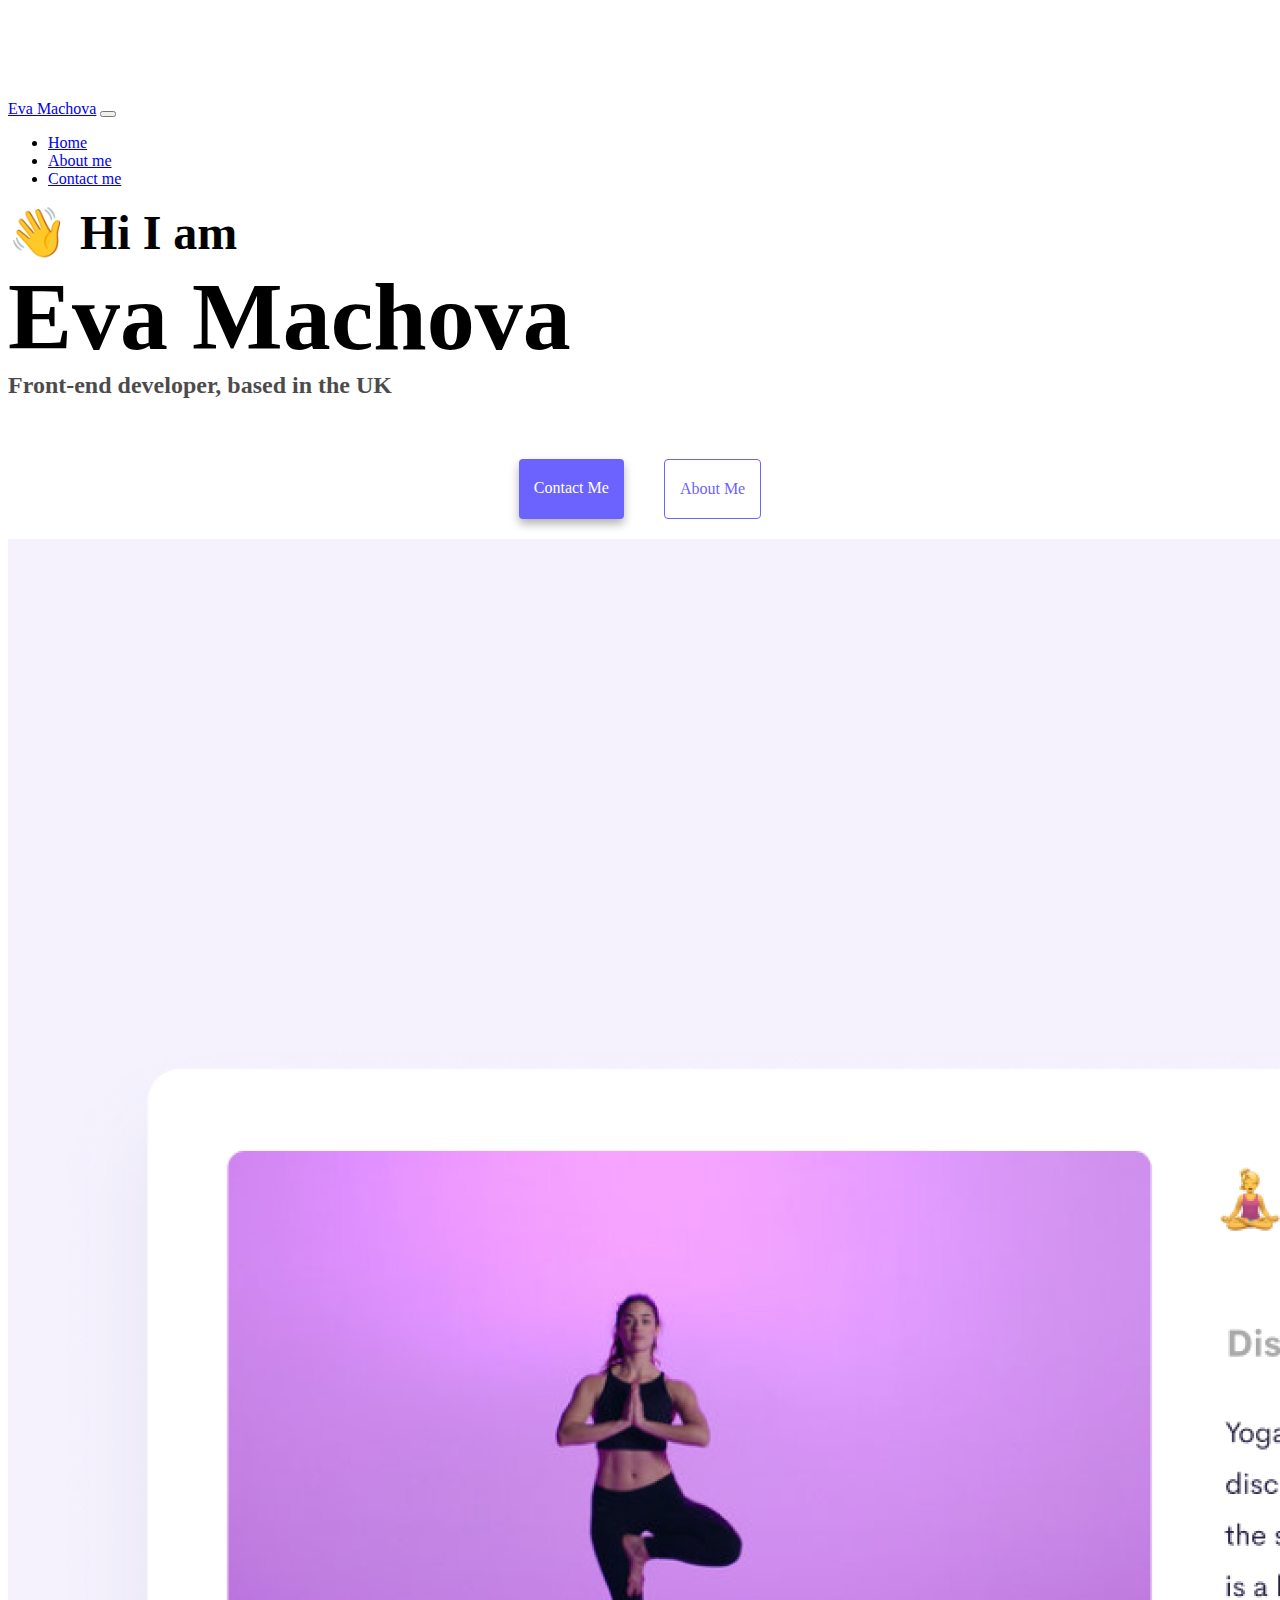
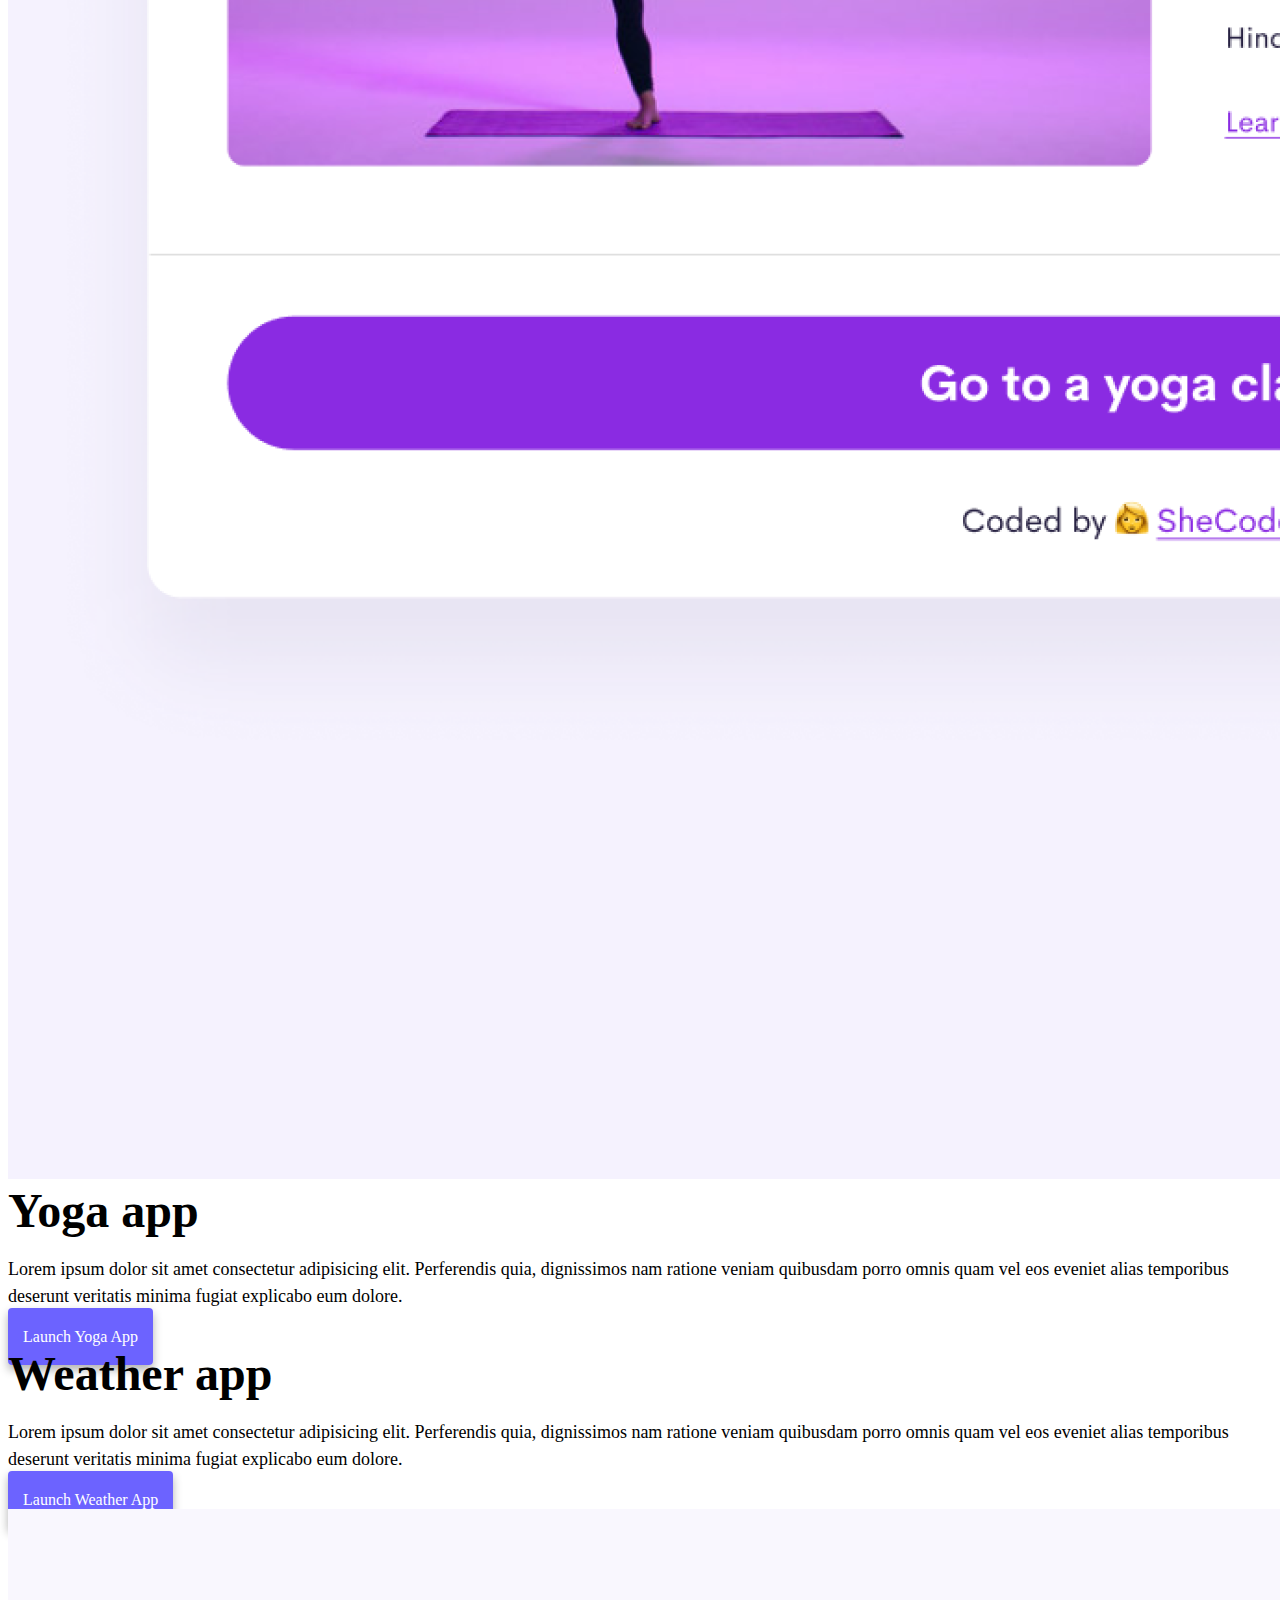
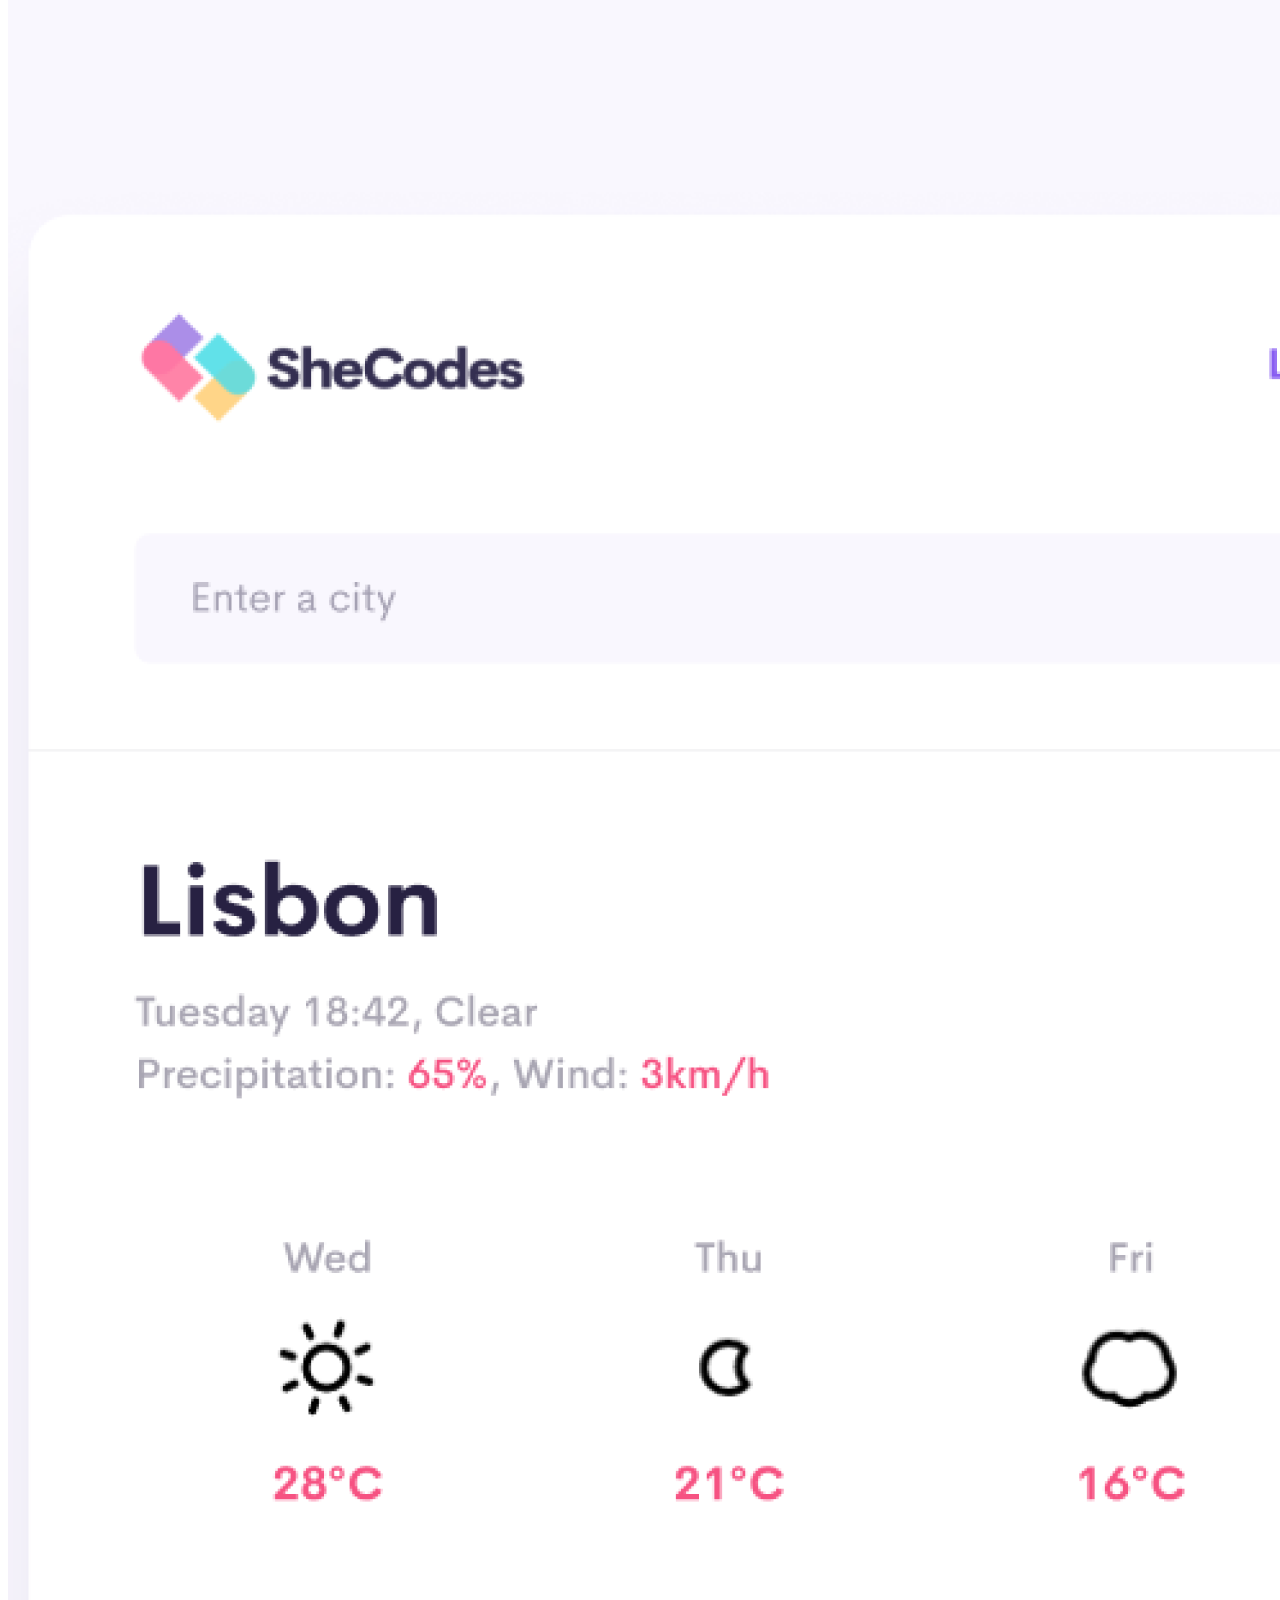
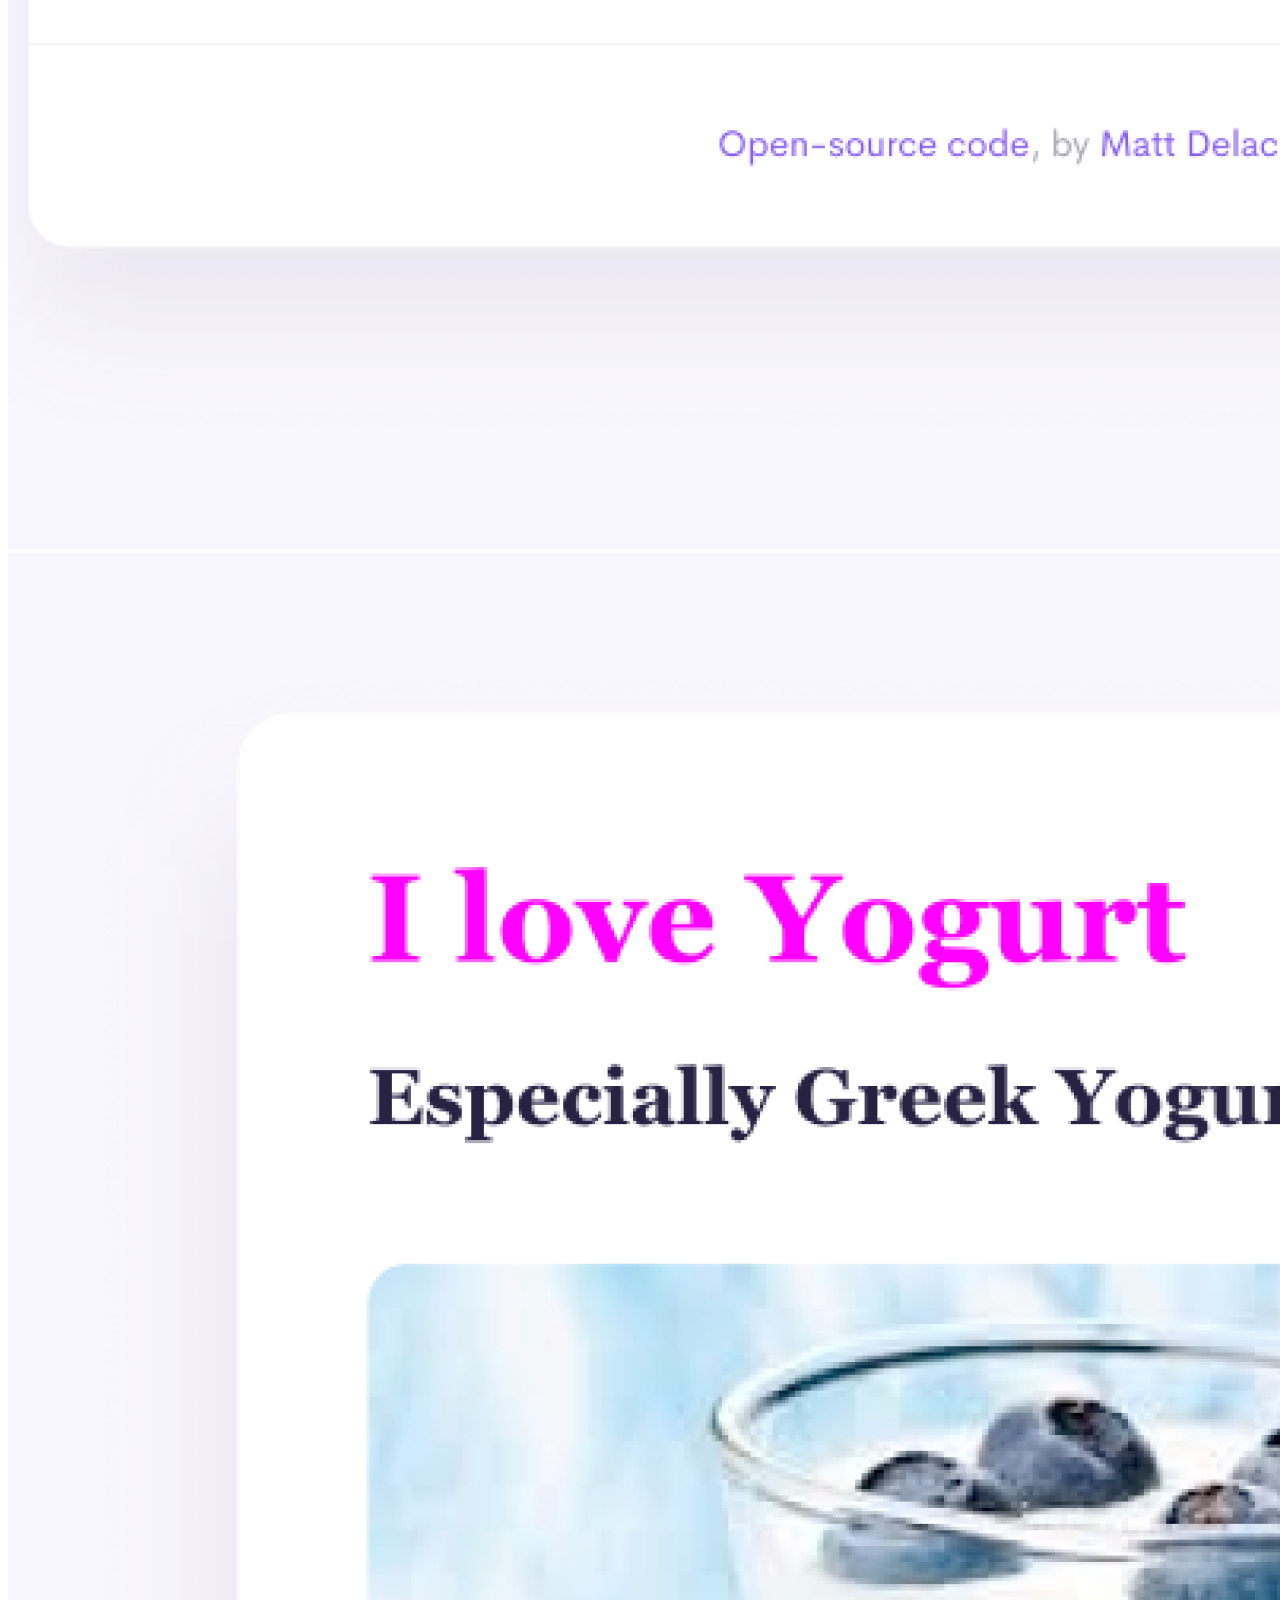
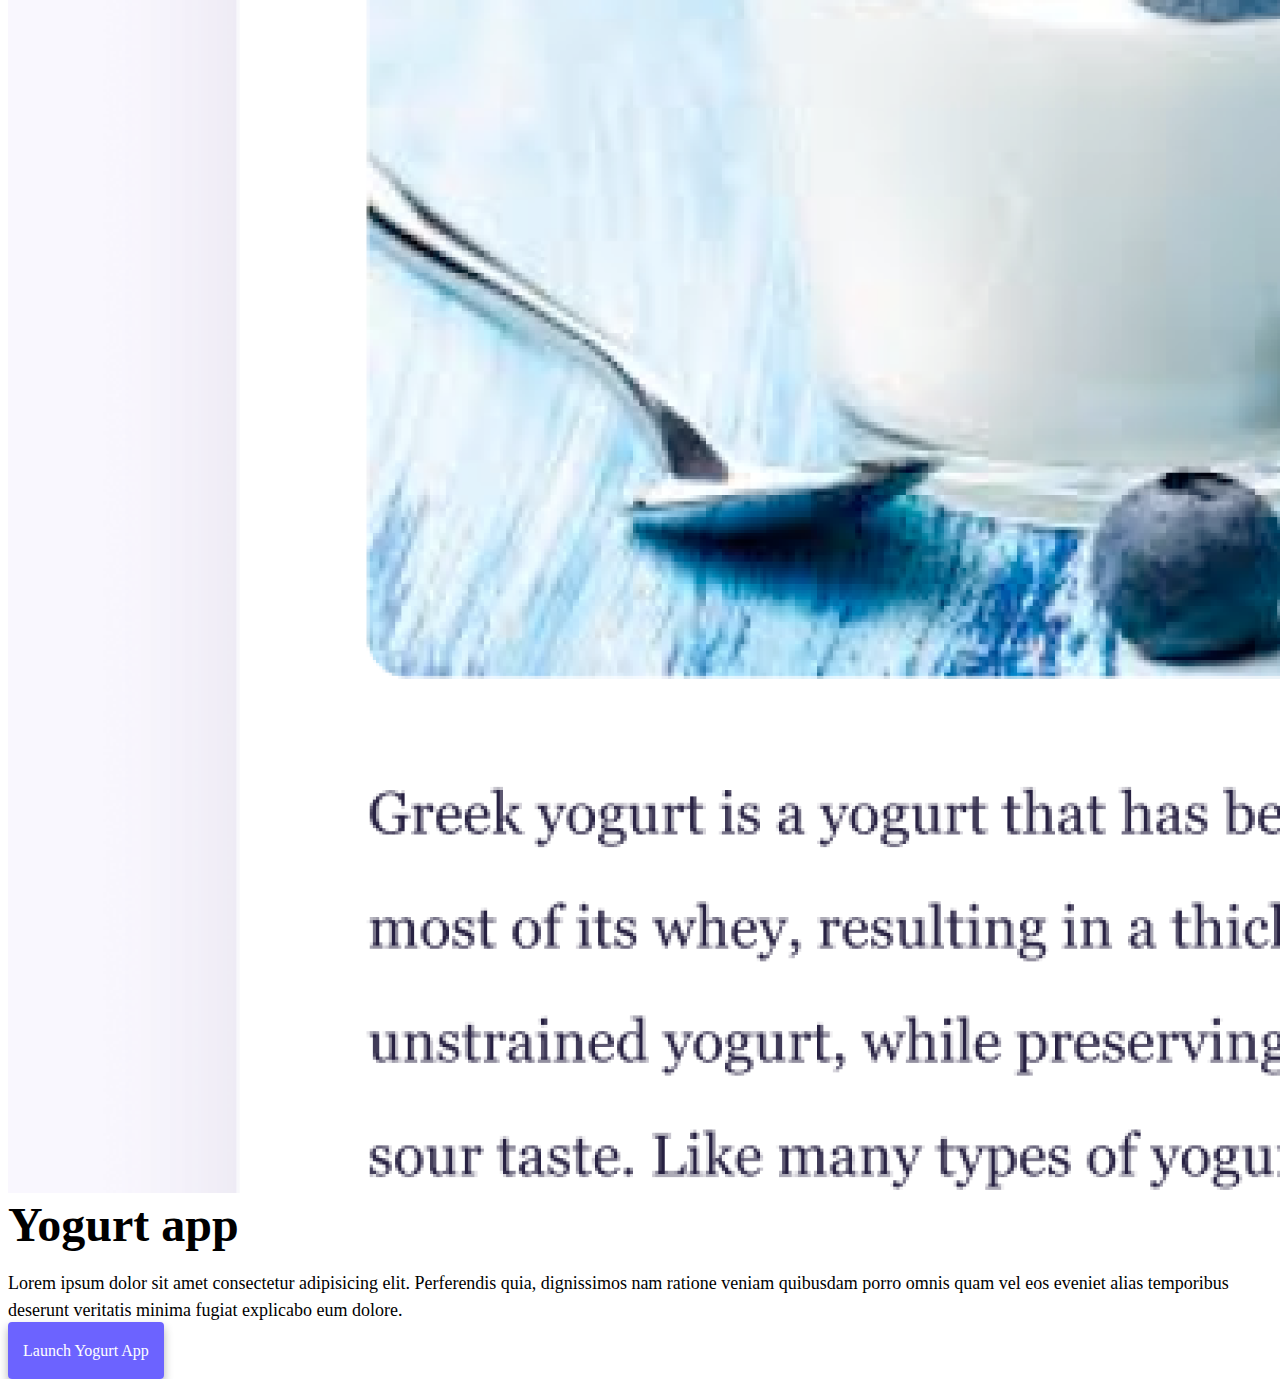
<file: index.html>
<!DOCTYPE html>
<html lang="en">
  <head>
    <meta charset="UTF-8" />
    <meta http-equiv="X-UA-Compatible" content="IE=edge" />
    <meta name="viewport" content="width=device-width, initial-scale=1.0" />
    <meta
      name="description"
      content="Eva Machova is a front-end developer based in the UK, check out her projects and contact her for job inquiries"
    />
    <title>Front-end Developer - Eva Machova</title>
    <link
      href="https://cdn.jsdelivr.net/npm/bootstrap@5.0.0-beta2/dist/css/bootstrap.min.css"
      rel="stylesheet"
      integrity="sha384-BmbxuPwQa2lc/FVzBcNJ7UAyJxM6wuqIj61tLrc4wSX0szH/Ev+nYRRuWlolflfl"
      crossorigin="anonymous"
    />
    <script
      src="https://cdn.jsdelivr.net/npm/bootstrap@5.0.0-beta2/dist/js/bootstrap.bundle.min.js"
      integrity="sha384-b5kHyXgcpbZJO/tY9Ul7kGkf1S0CWuKcCD38l8YkeH8z8QjE0GmW1gYU5S9FOnJ0"
      crossorigin="anonymous"
    ></script>
    <link rel="stylesheet" href="style.css" />
  </head>
  <body>
    <nav class="navbar navbar-expand-lg navbar-light bg-light fixed-top">
      <div class="container">
        <a class="navbar-brand" href="index.html">Eva Machova</a>
        <button
          class="navbar-toggler"
          type="button"
          data-bs-toggle="collapse"
          data-bs-target="#navbarNav"
          aria-controls="navbarNav"
          aria-expanded="false"
          aria-label="Toggle navigation"
        >
          <span class="navbar-toggler-icon"></span>
        </button>
        <div class="collapse navbar-collapse" id="navbarNav">
          <ul class="navbar-nav">
            <li class="nav-item">
              <a class="nav-link active" aria-current="page" href="index.html"
                >Home</a
              >
            </li>
            <li class="nav-item">
              <a class="nav-link" href="about.html">About me</a>
            </li>
            <li class="nav-item">
              <a class="nav-link" href="about.html#contact">Contact me</a>
            </li>
          </ul>
        </div>
      </div>
    </nav>
    <h2 class="text-center">👋 Hi I am</h2>
    <h1 class="text-center">Eva Machova</h1>
    <h3 class="text-center">Front-end developer, based in the UK</h3>
    <div class="navigation-links mb-5">
      <a
        href="/about.html#contact"
        class="primary-link"
        title="Contact Eva Machova"
        >Contact me</a
      >
      <a href="/about.html" class="secondary-link" title="About Eva Machova"
        >About me</a
      >
    </div>
    <div class="container">
      <div class="row">
        <div class="col-sm-6">
          <img
            src="/images/yoga.png"
            alt="Yoga project "
            class="img-fluid rounded d-none d-sm-block"
          />
        </div>
        <div class="col-sm-6">
          <h2 class="mb-3">Yoga app</h2>
          <p>
            Lorem ipsum dolor sit amet consectetur adipisicing elit. Perferendis
            quia, dignissimos nam ratione veniam quibusdam porro omnis quam vel
            eos eveniet alias temporibus deserunt veritatis minima fugiat
            explicabo eum dolore.
          </p>
          <div class="mt-5">
            <a href="#" class="primary-link project-link" title="Yoga project"
              >Launch Yoga App</a
            >
          </div>
        </div>
      </div>
      <div class="row mt-5">
        <div class="col-sm-6">
          <h2 class="mb-3">Weather app</h2>
          <p>
            Lorem ipsum dolor sit amet consectetur adipisicing elit. Perferendis
            quia, dignissimos nam ratione veniam quibusdam porro omnis quam vel
            eos eveniet alias temporibus deserunt veritatis minima fugiat
            explicabo eum dolore.
          </p>
          <div class="mt-5">
            <a
              href="#"
              class="primary-link project-link"
              title="Weather project"
              >Launch Weather App</a
            >
          </div>
        </div>
        <div class="col-sm-6">
          <img
            src="/images/weather.png"
            class="img-fluid rounded d-none d-sm-block"
            alt="Weather project"
          />
        </div>
      </div>
      <div class="row mt-5">
        <div class="col-sm-6">
          <img
            src="/images/yogurt.png"
            class="img-fluid rounded d-none d-sm-block"
            alt="Yogurt project"
          />
        </div>
        <div class="col-sm-6">
          <h2 class="mb-3">Yogurt app</h2>
          <p>
            Lorem ipsum dolor sit amet consectetur adipisicing elit. Perferendis
            quia, dignissimos nam ratione veniam quibusdam porro omnis quam vel
            eos eveniet alias temporibus deserunt veritatis minima fugiat
            explicabo eum dolore.
          </p>
          <div class="mt-5">
            <a
              href="#"
              class="primary-link project-link"
              title="Weather project"
              >Launch Yogurt App</a
            >
          </div>
        </div>
      </div>
    </div>
  </body>
</html>
</file>
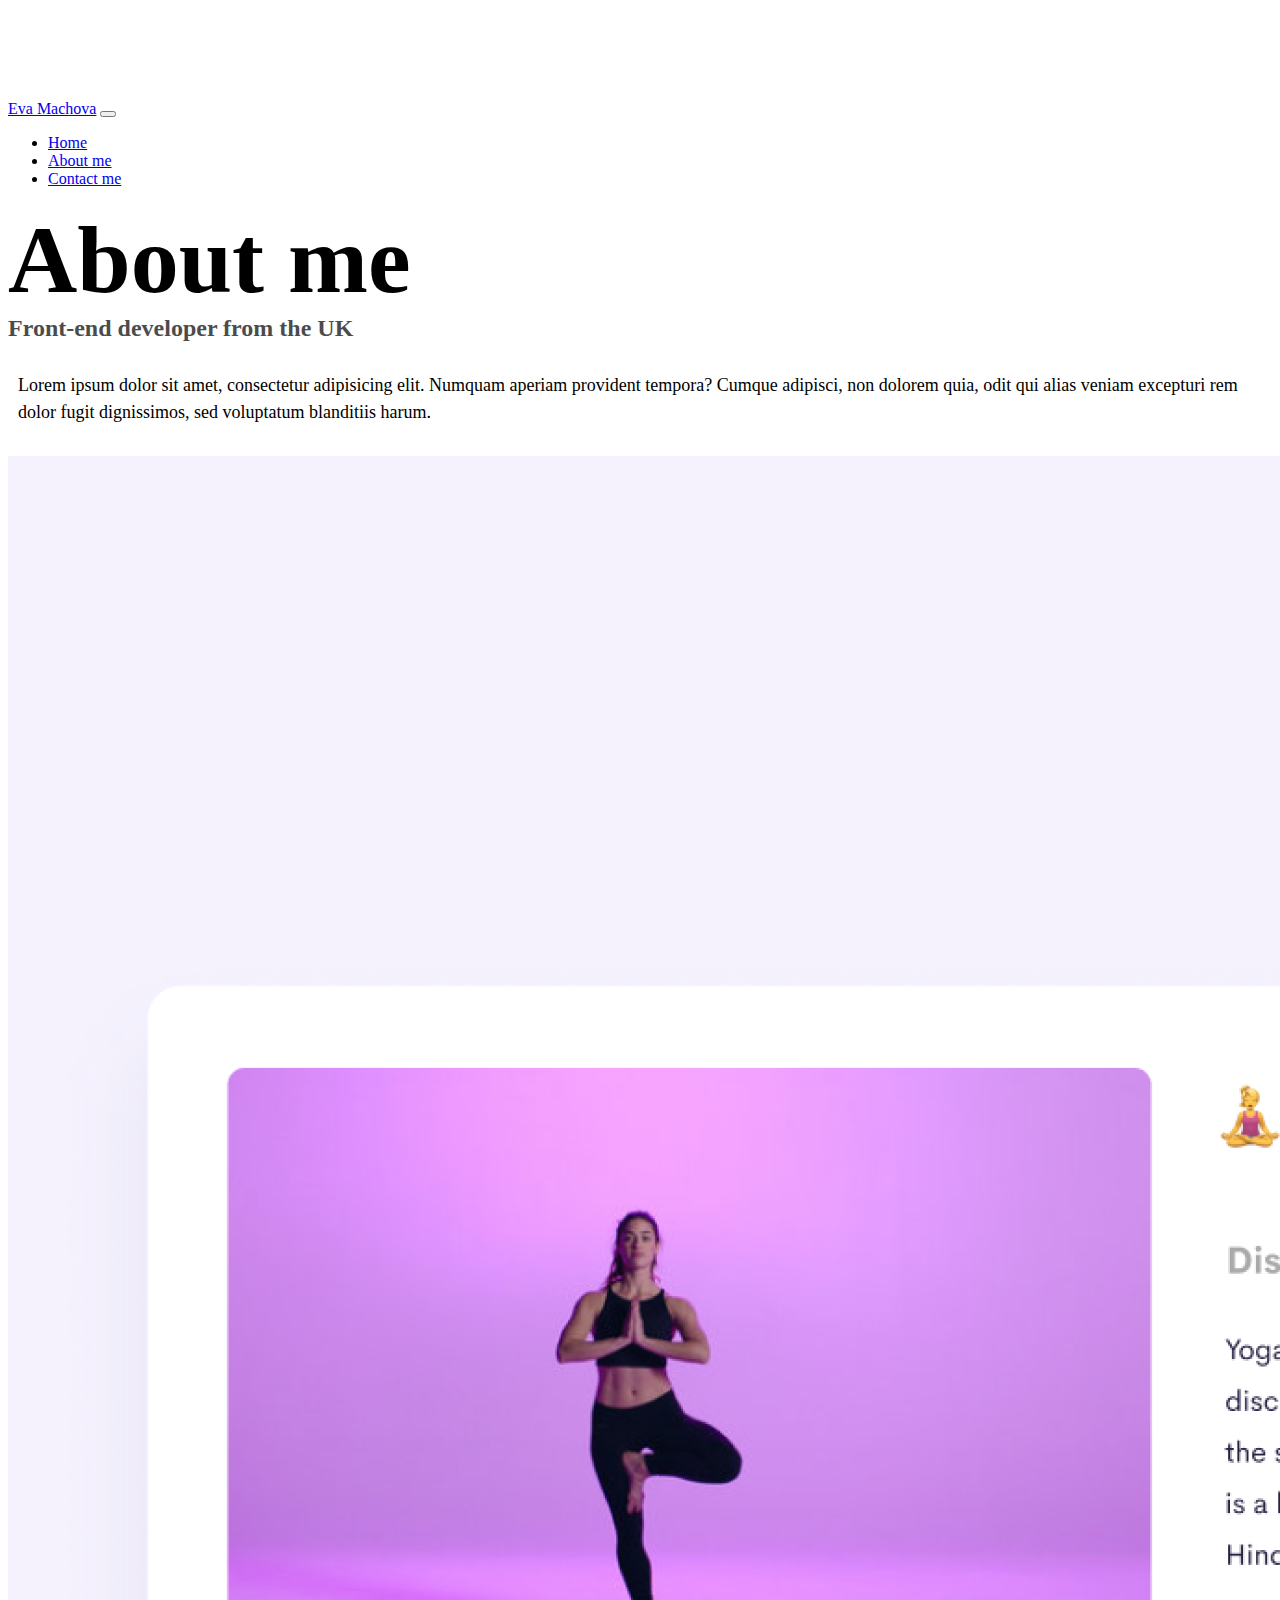
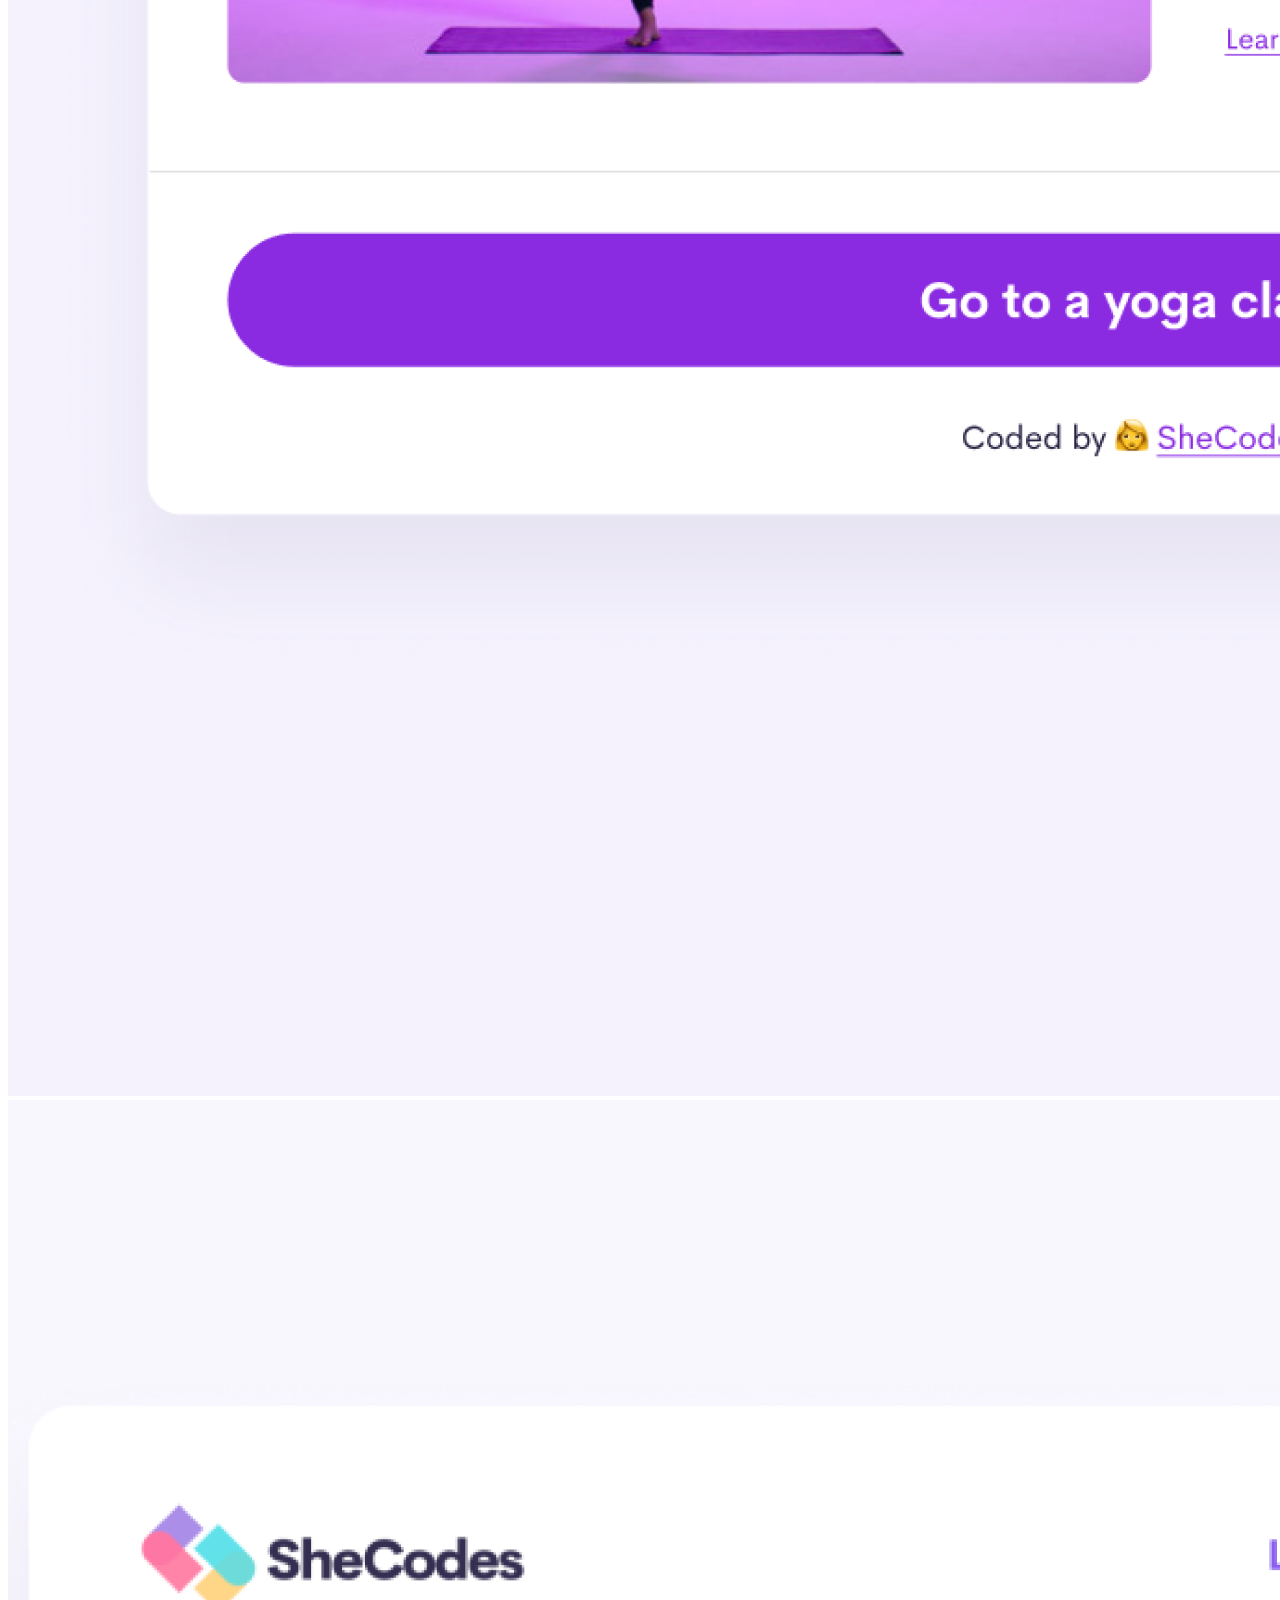
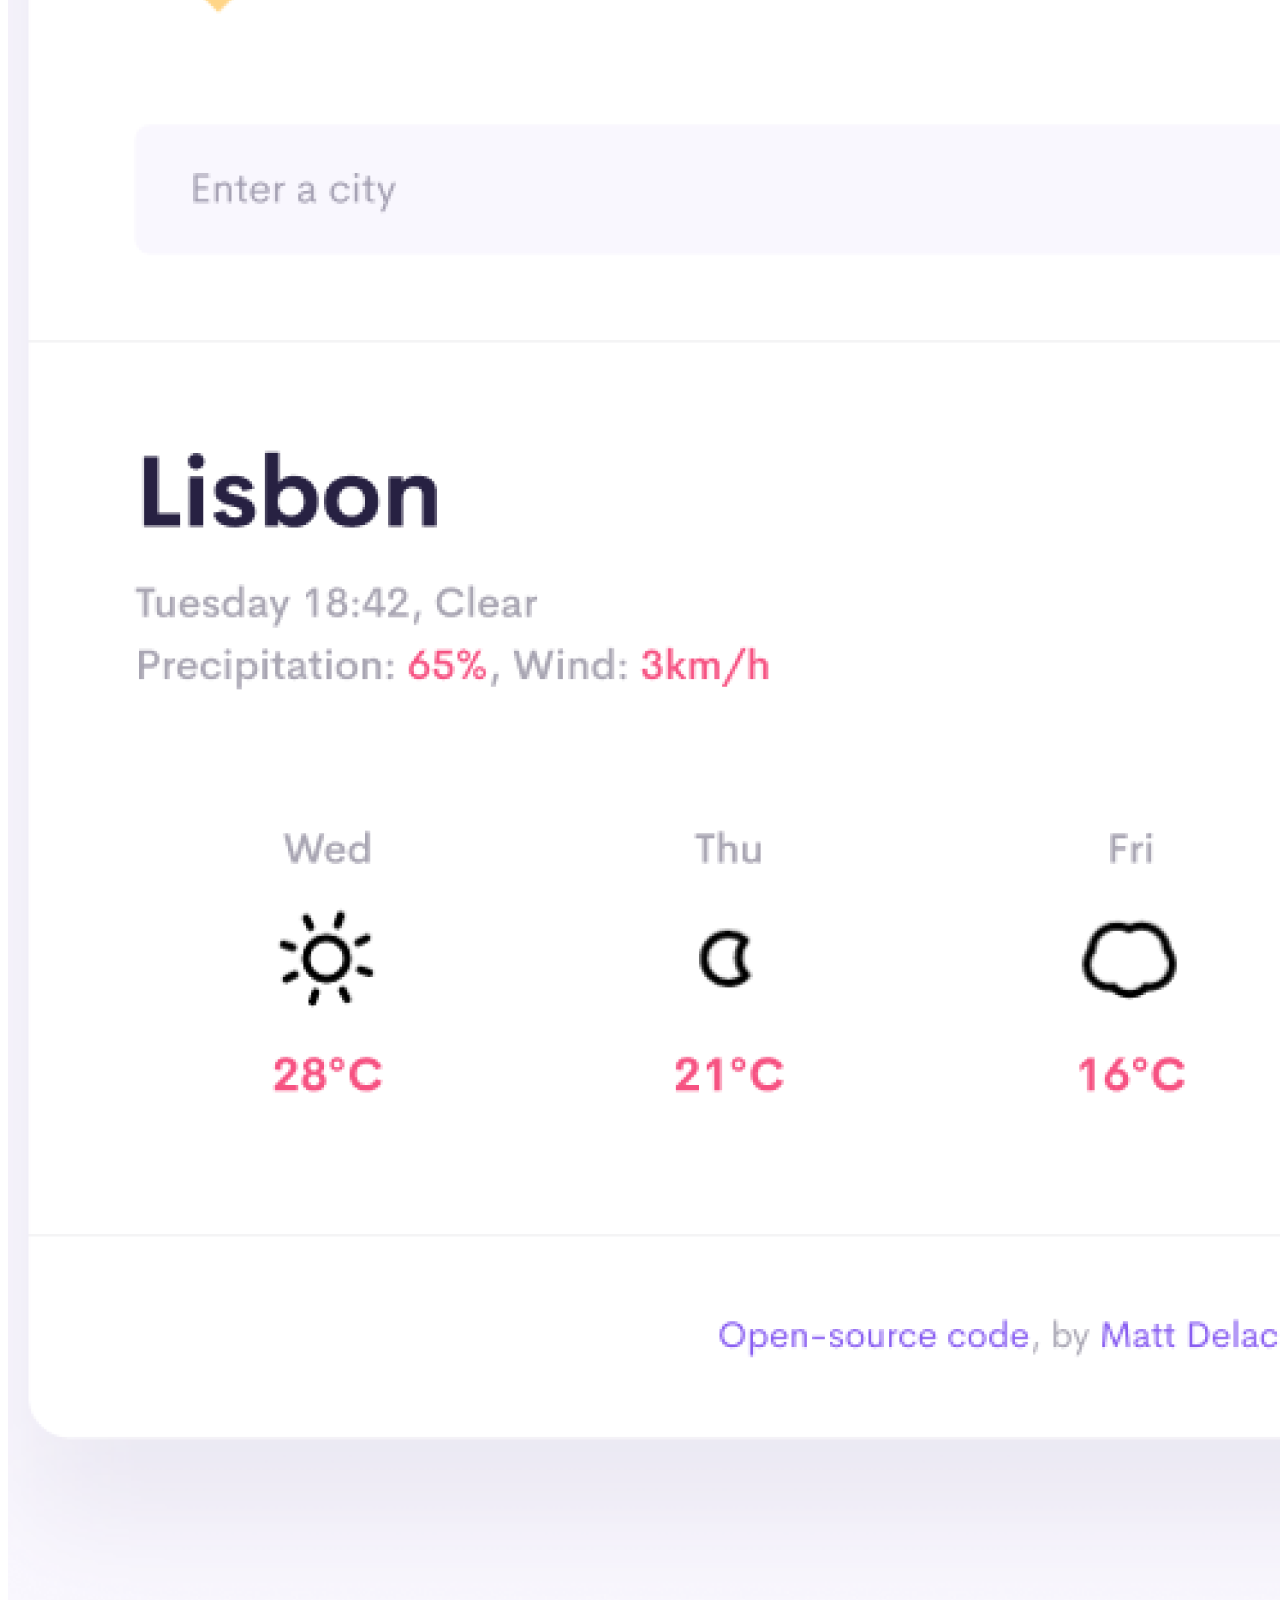
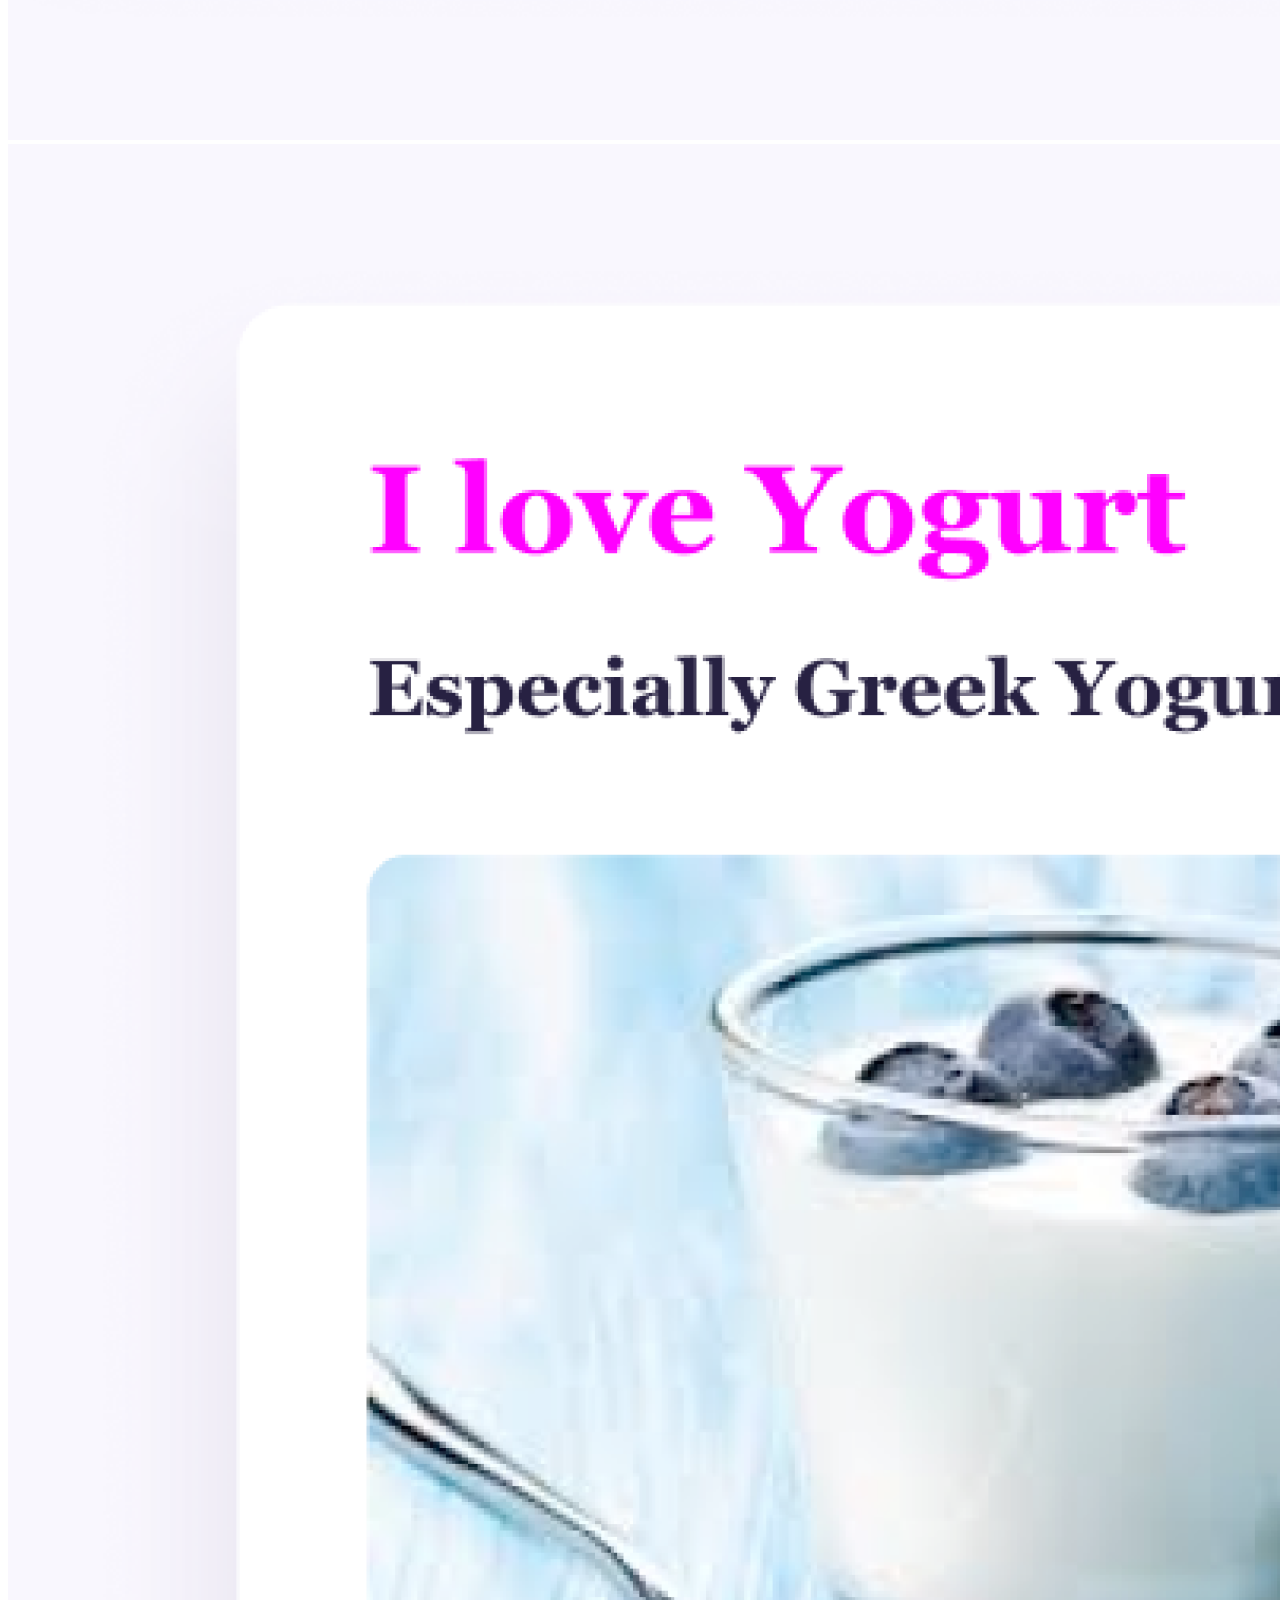
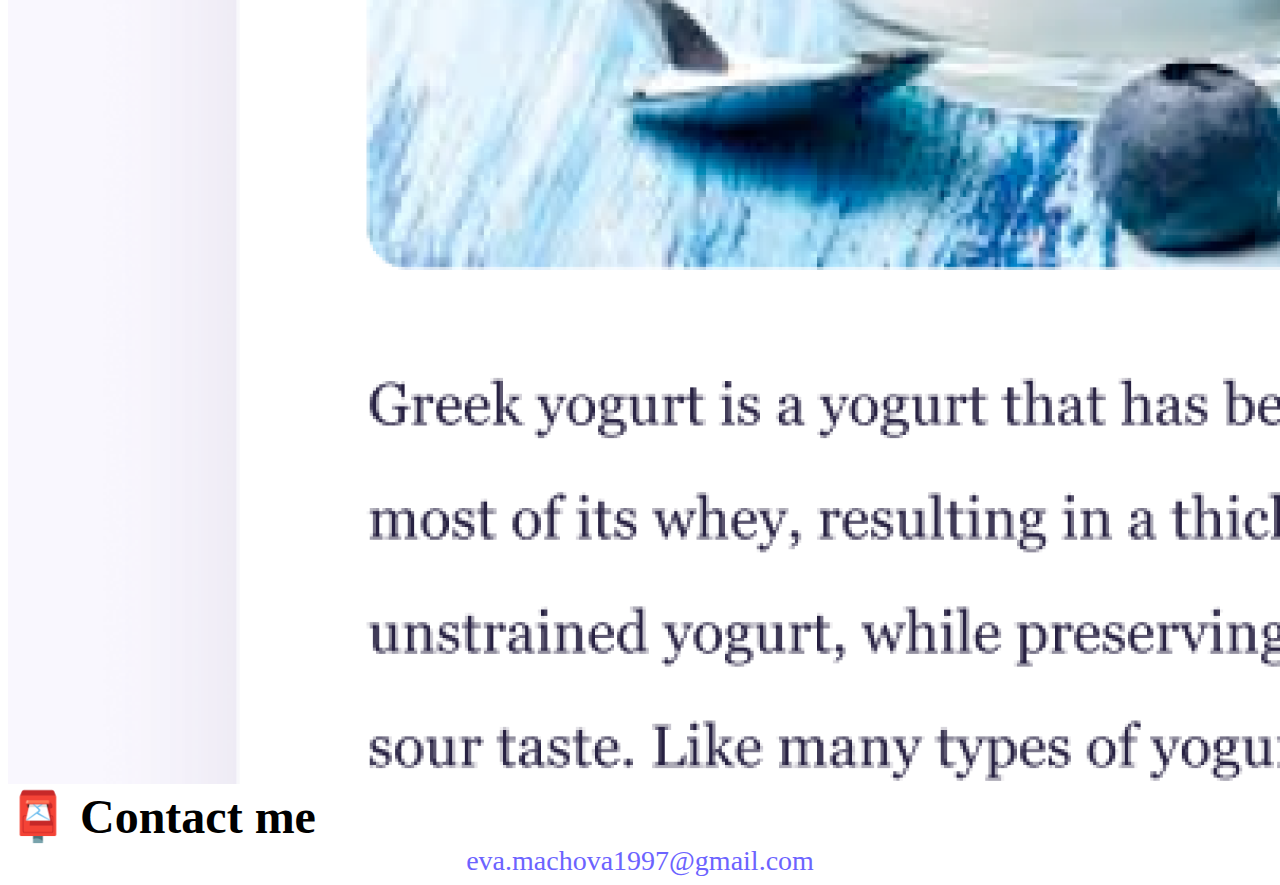
<file: about.html>
<!DOCTYPE html>
<html lang="en">
  <head>
    <meta charset="UTF-8" />
    <meta http-equiv="X-UA-Compatible" content="IE=edge" />
    <meta name="viewport" content="width=device-width, initial-scale=1.0" />
    <link
      href="https://cdn.jsdelivr.net/npm/bootstrap@5.0.0-beta2/dist/css/bootstrap.min.css"
      rel="stylesheet"
      integrity="sha384-BmbxuPwQa2lc/FVzBcNJ7UAyJxM6wuqIj61tLrc4wSX0szH/Ev+nYRRuWlolflfl"
      crossorigin="anonymous"
    />
    <script
      src="https://cdn.jsdelivr.net/npm/bootstrap@5.0.0-beta2/dist/js/bootstrap.bundle.min.js"
      integrity="sha384-b5kHyXgcpbZJO/tY9Ul7kGkf1S0CWuKcCD38l8YkeH8z8QjE0GmW1gYU5S9FOnJ0"
      crossorigin="anonymous"
    ></script>
    <link rel="stylesheet" href="style.css" />
    <title>About Eva Machova</title>
    <meta
      name="description"
      content="About Eva Machova, a front-end developer based in the UK"
    />
  </head>
  <body>
    <nav class="navbar navbar-expand-lg navbar-light bg-light fixed-top">
      <div class="container">
        <a class="navbar-brand" href="index.html">Eva Machova</a>
        <button
          class="navbar-toggler"
          type="button"
          data-bs-toggle="collapse"
          data-bs-target="#navbarNav"
          aria-controls="navbarNav"
          aria-expanded="false"
          aria-label="Toggle navigation"
        >
          <span class="navbar-toggler-icon"></span>
        </button>
        <div class="collapse navbar-collapse" id="navbarNav">
          <ul class="navbar-nav">
            <li class="nav-item">
              <a class="nav-link" aria-current="page" href="index.html">Home</a>
            </li>
            <li class="nav-item">
              <a class="nav-link active" href="about.html">About me</a>
            </li>
            <li class="nav-item">
              <a class="nav-link" href="about.html#contact">Contact me</a>
            </li>
          </ul>
        </div>
      </div>
    </nav>
    <h1 class="text-center">About me</h1>
    <h3 class="text-center">Front-end developer from the UK</h3>
    <div class="about-paragraphs text-center">
      <p>
        Lorem ipsum dolor sit amet, consectetur adipisicing elit. Numquam
        aperiam provident tempora? Cumque adipisci, non dolorem quia, odit qui
        alias veniam excepturi rem dolor fugit dignissimos, sed voluptatum
        blanditiis harum.
      </p>
    </div>
    <div class="container">
      <div class="row">
        <div class="col-sm-4">
          <img
            src="/images/yoga.png"
            class="img-fluid p-2 mb-4 shadow rounded"
            alt="Yoga project"
          />
        </div>
        <div class="col-sm-4">
          <img
            src="/images/weather.png"
            class="img-fluid p-2 mb-4 shadow rounded"
            alt="Weather project"
          />
        </div>
        <div class="col-sm-4">
          <img
            src="/images/yogurt.png"
            class="img-fluid p-2 mb-4 shadow rounded"
            alt="Yogurt project"
          />
        </div>
      </div>
    </div>
    <div id="contact" class="mt-5">
      <h2 class="text-center">📮 Contact me</h2>
      <a href="mailto:eva.machova1997@gmail.com" class="email-link">
        eva.machova1997@gmail.com
      </a>
    </div>
  </body>
</html>
</file>
<file: style.css>
:root {
  --primary-color: #6c63ff;
  --secondary-color: #f5f2fe;
  --box-shadow: 0 5px 10px rgba(0, 0, 0, 0.3);
}

body {
  margin-top: 100px;
}

h1,
h2,
h3 {
  margin: 0;
}

h1 {
  font-size: 96px;
}

h2 {
  font-size: 48px;
}

h3 {
  font-size: 24px;
  opacity: 0.7;
}

p {
  font-size: 18px;
  line-height: 1.5;
}

.navigation-links {
  display: flex;
  margin-top: 40px;
  justify-content: center;
}

.navigation-links a {
  margin: 20px;
}

.primary-link {
  border-radius: 4px;
  padding: 20px 15px;
  text-decoration: none;
  text-transform: capitalize;
  background: var(--primary-color);
  box-shadow: var(--box-shadow);
  color: white;
}

.secondary-link {
  border-radius: 4px;
  padding: 20px 15px;
  text-decoration: none;
  text-transform: capitalize;
  color: var(--primary-color);
  border: 1px solid var(--primary-color);
}

.homepage-link {
  color: var(--primary-color);
  text-align: center;
  display: block;
}

.about-paragraphs {
  margin: 30px 0;
}

.about-paragraphs p {
  margin: 10px;
}

.email-link {
  display: flex;
  justify-content: center;
  color: var(--primary-color);
  font-size: 28px;
  text-decoration: none;
}

.email-link:hover {
  text-decoration: underline;
}

@media (max-width: 576px) {
  h1 {
    font-size: 48px;
    line-height: 1.5;
  }

  h2 {
    font-size: 32px;
    text-align: center;
  }

  p {
    text-align: center;
  }

  .project-link {
    display: block;
    text-align: center;
    margin: 0 20px;
  }
}
</file>
